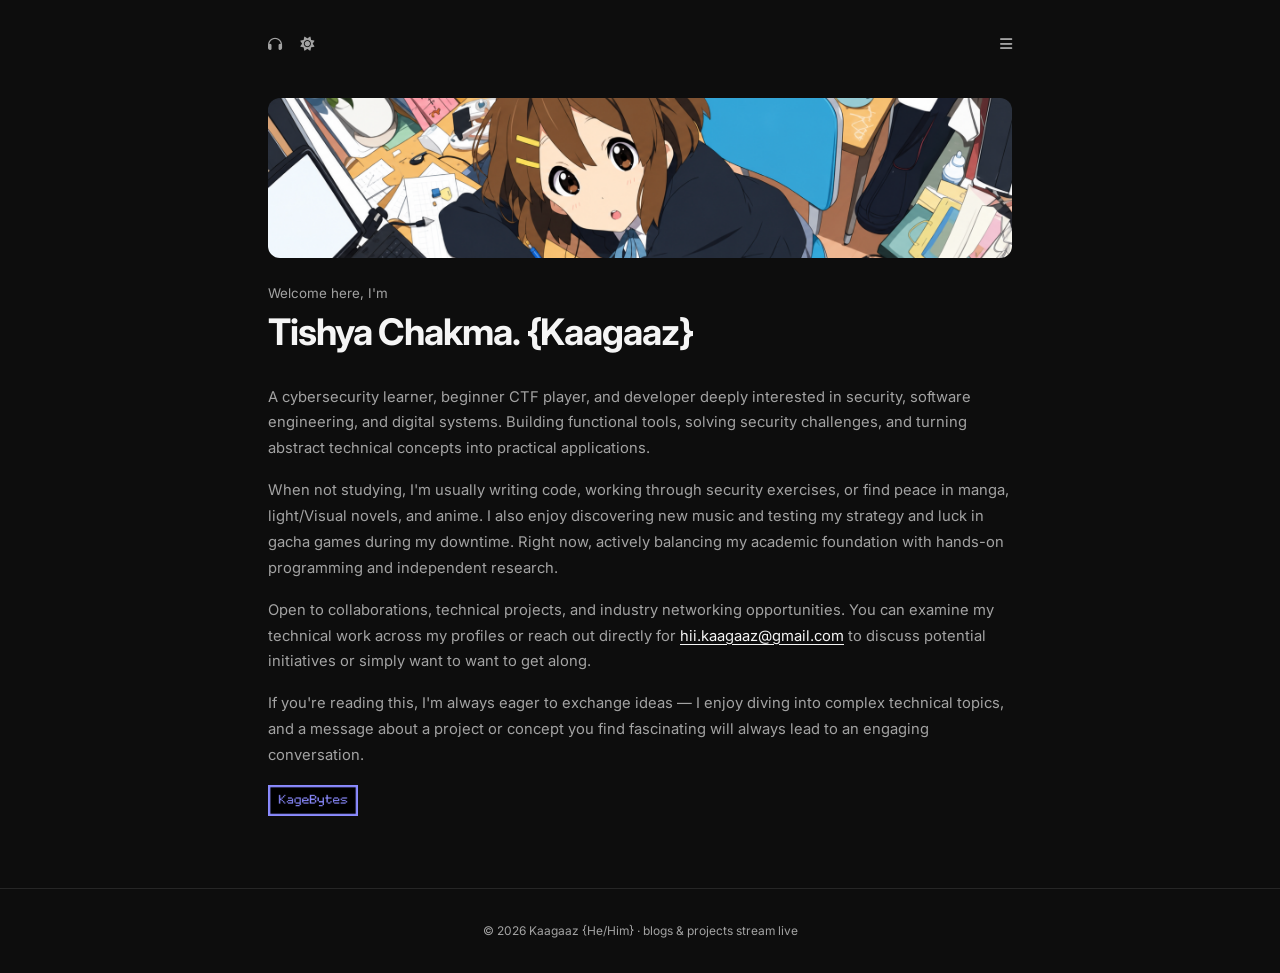
<file: index.html>
<!DOCTYPE html>
<html lang="en">
<head>
    <meta charset="UTF-8">
    <meta name="viewport" content="width=device-width, initial-scale=1.0">
    <title>About Me | Kaagaaz</title>

    <!-- Google Fonts -->
    <link rel="preconnect" href="https://fonts.googleapis.com">
    <link rel="preconnect" href="https://fonts.gstatic.com" crossorigin>
    <link href="https://fonts.googleapis.com/css2?family=Inter:wght@300;400;500;600;700&display=swap" rel="stylesheet">

    <!-- Font Awesome -->
    <link rel="stylesheet" href="https://cdnjs.cloudflare.com/ajax/libs/font-awesome/6.5.1/css/all.min.css">

    <!-- CSS -->
    <link rel="stylesheet" href="style.css?v=9">
</head>
<body>

<!-- Prevent Theme Flicker -->
<script>
if (localStorage.getItem("theme") !== "light") {
    document.body.classList.add("dark-mode");
}
</script>

<header class="navbar">
    <div class="nav-container">
        <div class="nav-menu">
            <button id="menu-toggle" class="icon-btn" aria-label="Open menu" aria-expanded="false" aria-controls="nav-links" title="Menu">
                <i class="fa-solid fa-bars"></i>
            </button>
            <nav class="nav-links" id="nav-links">
            <a href="index.html" class="nav-item active">About</a>
            <a href="projects.html" class="nav-item">Projects</a>
            <a href="blog.html" class="nav-item">Blog</a>
            <a href="find-me.html" class="nav-item">Find Me</a>
        </nav>
        </div>

        <div class="nav-actions">
            <button id="music-toggle" class="icon-btn" aria-label="Toggle music" title="Toggle Music">
                <i class="fa-solid fa-headphones"></i>
            </button>
            <button id="theme-toggle" class="icon-btn" aria-label="Toggle theme" title="Toggle Theme">
                <i class="fa-solid fa-moon"></i>
            </button>
        </div>
    </div>

    <audio id="bgm" loop>
        <source src="bgm.mp3" type="audio/mpeg">
    </audio>
</header>

<main class="container">
    <!-- Standalone Banner Container -->
    <div class="banner-wrapper" id="banner-slider">
        <img src="photos/Hero Banner 1.png" alt="Hero Banner 1" class="hero-banner active">
        <img src="photos/banner2.png" alt="Hero Banner 2" class="hero-banner">
        <img src="photos/Hero Banner 3.png" alt="Hero Banner 3" class="hero-banner">
        <img src="photos/banner4.png" alt="Hero Banner 3" class="hero-banner">
        <img src="photos/banner5.png" alt="Hero Banner 3" class="hero-banner">
        <img src="photos/banner6.png" alt="Hero Banner 3" class="hero-banner">
    </div>

    <section class="about-hero">
        <span class="greeting">Welcome here, I'm</span>
        <h1 class="name">Tishya Chakma. {Kaagaaz}</h1>
        <p class="bio-paragraph">
            A cybersecurity learner, beginner CTF player, and developer deeply interested in security, software engineering, and digital systems. Building functional tools, solving security challenges, and turning abstract technical concepts into practical applications. 
        </p>
        <p class="bio-paragraph">
            When not studying, I'm usually writing code, working through security exercises, or find peace in manga, light/Visual novels, and anime. I also enjoy discovering new music and testing my strategy and luck in gacha games during my downtime. Right now, actively balancing my academic foundation with hands-on programming and independent research. 
        </p>
        <p class="bio-paragraph">
            Open to collaborations, technical projects, and industry networking opportunities. You can examine my technical work across my profiles or reach out directly for <a href="mailto:hii.kaagaaz@gmail.com">hii.kaagaaz@gmail.com</a> to discuss potential initiatives or simply want to want to get along.
        </p>
        <p class="bio-paragraph">
            If you're reading this, I'm always eager to exchange ideas — I enjoy diving into complex technical topics, and a message about a project or concept you find fascinating will always lead to an engaging conversation.  
        </p>

            <!-- Badge -->  
            <div class="webring-row">
                <a href="https://kagebytes.vercel.app/" target="_blank" rel="noopener" class="my-button" title="KageBytes">
                    <img src="photos/KageBytesBadge.png" alt="KageBytes">
                </a>
            </div>
    </section>
</main>

<footer class="site-footer">
    <p>© 2026 Kaagaaz {He/Him} · blogs &amp; projects stream live</p>
</footer>

<!-- Banner Slideshow -->
<script>
(function () {
    const slider = document.getElementById("banner-slider");
    if (!slider) return;

    const slides = slider.querySelectorAll(".hero-banner");
    const FIRST_DELAY = 2000; // ms before the FIRST slide change (quick, so visitors notice it)
    const INTERVAL = 3300;    // ms between slides after that (normal loop)
    let current = 0;
    let timer;
    let firstDone = false;

    // When the old slide finishes sliding out, send it back to the right
    slides.forEach((slide) => {
        slide.addEventListener("animationend", () => {
            if (slide.classList.contains("leaving")) {
                slide.classList.remove("leaving");
            }
        });
    });

    function goTo(index) {
        const oldSlide = slides[current];
        current = (index + slides.length) % slides.length;
        const newSlide = slides[current];
        if (oldSlide === newSlide) return;

        oldSlide.classList.remove("active", "entering");
        oldSlide.classList.add("leaving");

        newSlide.classList.remove("leaving");
        newSlide.classList.add("active", "entering");
    }

    function schedule(delay) {
        clearTimeout(timer);
        timer = setTimeout(() => {
            goTo(current + 1);
            firstDone = true;
            schedule(INTERVAL);
        }, delay);
    }

    function start() { schedule(firstDone ? INTERVAL : FIRST_DELAY); }
    function stop()  { clearTimeout(timer); }

    // Pause while hovering
    slider.addEventListener("mouseenter", stop);
    slider.addEventListener("mouseleave", start);

    // Pause when the tab is hidden
    document.addEventListener("visibilitychange", () => {
        document.hidden ? stop() : start();
    });

    if (slides.length > 1) start();
})();
</script>

<!-- JavaScript -->
<script src="script.js?v=6"></script>

</body>
</html>
</file>
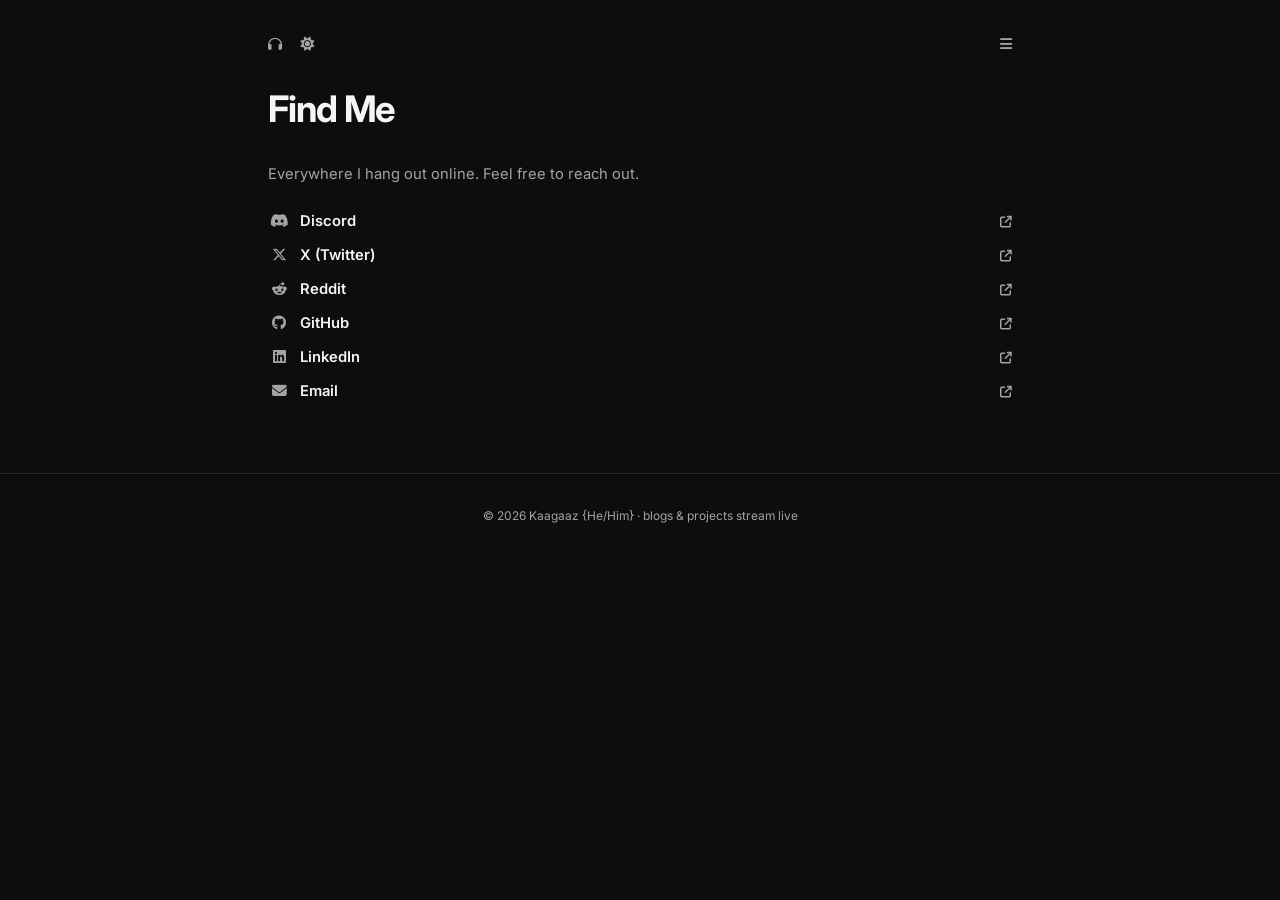
<file: Find-me.html>
<!DOCTYPE html>
<html lang="en">
<head>
    <meta charset="UTF-8">
    <meta name="viewport" content="width=device-width, initial-scale=1.0">
    <title>Find Me | Kaagaaz</title>
    <meta name="description" content="Find Kaagaaz across the internet — social profiles and contact.">

    <!-- Google Fonts -->
    <link rel="preconnect" href="https://fonts.googleapis.com">
    <link rel="preconnect" href="https://fonts.gstatic.com" crossorigin>
    <link href="https://fonts.googleapis.com/css2?family=Inter:wght@300;400;500;600;700&display=swap" rel="stylesheet">

    <!-- Font Awesome -->
    <link rel="stylesheet" href="https://cdnjs.cloudflare.com/ajax/libs/font-awesome/6.5.1/css/all.min.css">

    <!-- CSS -->
    <link rel="stylesheet" href="style.css?v=6">
</head>
<body class="findme-page">

<!-- Prevent Theme Flicker -->
<script>
if (localStorage.getItem("theme") !== "light") {
    document.body.classList.add("dark-mode");
}
</script>

<header class="navbar">
    <div class="nav-container">
        

        <div class="nav-menu">
            <button id="menu-toggle" class="icon-btn" aria-label="Open menu" aria-expanded="false" aria-controls="nav-links" title="Menu">
                <i class="fa-solid fa-bars"></i>
            </button>
            <nav class="nav-links" id="nav-links">
            <a href="index.html" class="nav-item">About</a>
            <a href="projects.html" class="nav-item">Projects</a>
            <a href="blog.html" class="nav-item">Blog</a>
            <a href="find-me.html" class="nav-item active">Find Me</a>
        </nav>
        </div>

        <div class="nav-actions">
            <button id="music-toggle" class="icon-btn" aria-label="Toggle music" title="Toggle Music">
                <i class="fa-solid fa-headphones"></i>
            </button>
            <button id="theme-toggle" class="icon-btn" aria-label="Toggle theme" title="Toggle Theme">
                <i class="fa-solid fa-moon"></i>
            </button>
        </div>
    </div>

    <audio id="bgm" loop>
        <source src="bgm.mp3" type="audio/mpeg">
    </audio>
</header>

<main class="container">
    <section id="find-me" class="about-hero feed-section">
        <header class="hero-header">
            <h1 class="name">Find Me</h1>
            <p class="bio-paragraph">Everywhere I hang out online. Feel free to reach out.</p>
        </header>

        <section class="projects-grid">
            <a href="https://discord.com/users/1470676347805503501" target="_blank" rel="noopener" class="project-card find-card">
                <div class="card-top">
                    <h3 class="card-title"><i class="fa-brands fa-discord find-icon"></i>Discord</h3>
                    <i class="fa-solid fa-arrow-up-right-from-square card-icon"></i>
                </div>
            </a>
            <a href="https://x.com/The_kaagaaz" target="_blank" rel="noopener" class="project-card find-card">
                <div class="card-top">
                    <h3 class="card-title"><i class="fa-brands fa-x-twitter find-icon"></i>X (Twitter)</h3>
                    <i class="fa-solid fa-arrow-up-right-from-square card-icon"></i>
                </div>
            </a>
            <a href="https://www.reddit.com/user/Dizzy-Cup2755/" target="_blank" rel="noopener" class="project-card find-card">
                <div class="card-top">
                    <h3 class="card-title"><i class="fa-brands fa-reddit-alien find-icon"></i>Reddit</h3>
                    <i class="fa-solid fa-arrow-up-right-from-square card-icon"></i>
                </div>
            </a>
            <a href="https://github.com/Kaagaaz" target="_blank" rel="noopener" class="project-card find-card">
                <div class="card-top">
                    <h3 class="card-title"><i class="fa-brands fa-github find-icon"></i>GitHub</h3>
                    <i class="fa-solid fa-arrow-up-right-from-square card-icon"></i>
                </div>
            </a>
            <a href="https://www.linkedin.com/in/tishya-chakma" target="_blank" rel="noopener" class="project-card find-card">
                <div class="card-top">
                    <h3 class="card-title"><i class="fa-brands fa-linkedin find-icon"></i>LinkedIn</h3>
                    <i class="fa-solid fa-arrow-up-right-from-square card-icon"></i>
                </div>
            </a>
            <a href="mailto:hii.kaagaaz@gmail.com" class="project-card find-card">
                <div class="card-top">
                    <h3 class="card-title"><i class="fa-solid fa-envelope find-icon"></i>Email</h3>
                    <i class="fa-solid fa-arrow-up-right-from-square card-icon"></i>
                </div>
            </a>
        </section>
    </section>
</main>

<footer class="site-footer">
    <p>© 2026 Kaagaaz {He/Him} · blogs &amp; projects stream live</p>
</footer>

<script src="script.js?v=6"></script>
</body>
</html>
</file>
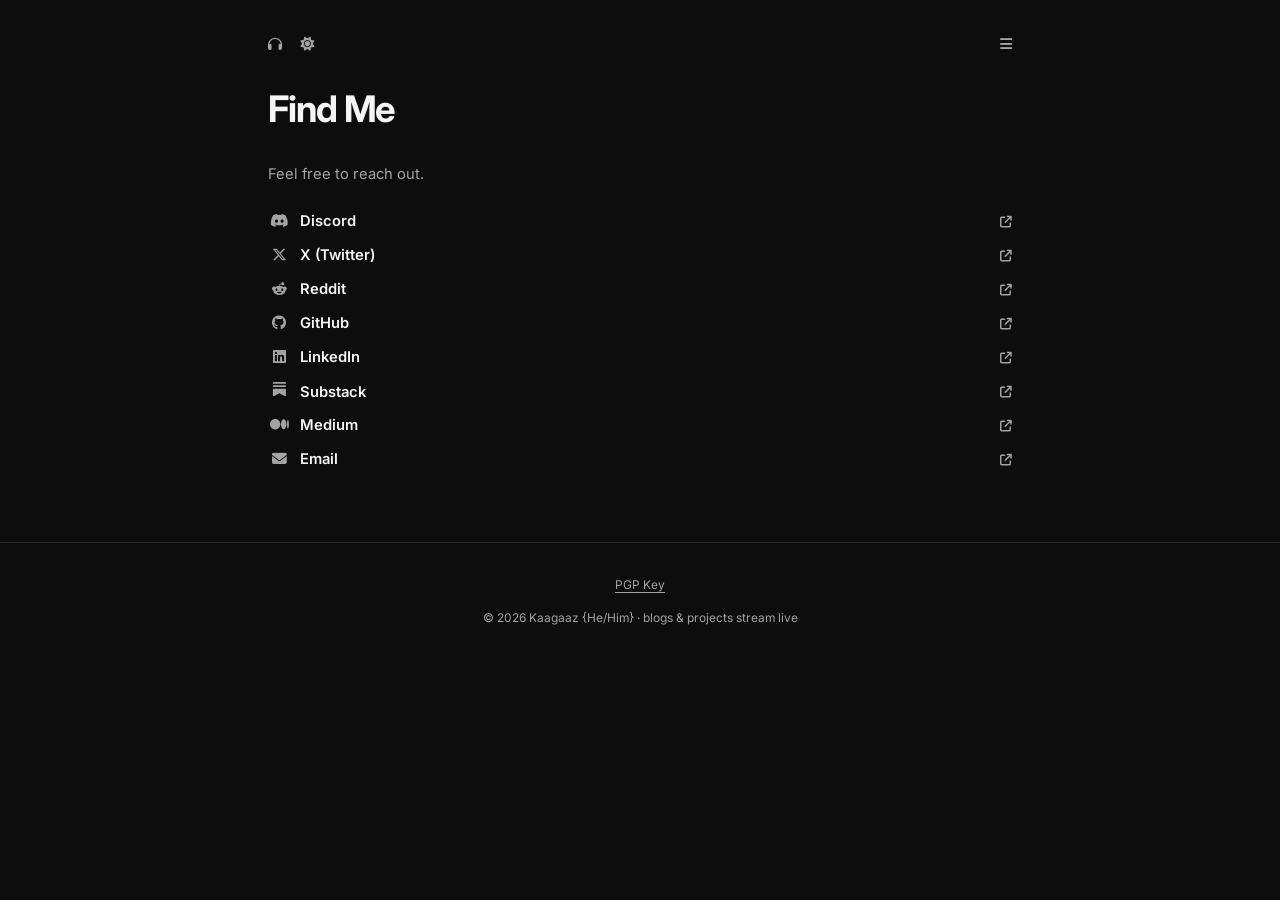
<file: find-me.html>
<!DOCTYPE html>
<html lang="en">
<head>
    <meta charset="UTF-8">
    <meta name="viewport" content="width=device-width, initial-scale=1.0">
    <title>Find Me | Kaagaaz</title>
    <meta name="description" content="Find Kaagaaz across the internet — social profiles and contact.">

    <!-- Google Fonts -->
    <link rel="preconnect" href="https://fonts.googleapis.com">
    <link rel="preconnect" href="https://fonts.gstatic.com" crossorigin>
    <link href="https://fonts.googleapis.com/css2?family=Inter:wght@300;400;500;600;700&display=swap" rel="stylesheet">

    <!-- Font Awesome -->
    <link rel="stylesheet" href="https://cdnjs.cloudflare.com/ajax/libs/font-awesome/6.5.1/css/all.min.css">

    <!-- CSS -->
    <link rel="stylesheet" href="style.css?v=14">
</head>
<body class="findme-page">

<!-- Prevent Theme Flicker -->
<script>
if (localStorage.getItem("theme") !== "light") {
    document.body.classList.add("dark-mode");
}
</script>

<header class="navbar">
    <div class="nav-container">
        

        <div class="nav-menu">
            <button id="menu-toggle" class="icon-btn" aria-label="Open menu" aria-expanded="false" aria-controls="nav-links" title="Menu">
                <i class="fa-solid fa-bars"></i>
            </button>
            <nav class="nav-links" id="nav-links">
            <a href="index.html" class="nav-item">About</a>
            <a href="projects.html" class="nav-item">Projects</a>
            <a href="blog.html" class="nav-item">Blog</a>
            <a href="find-me.html" class="nav-item active">Find Me</a>
        </nav>
        </div>

        <div class="nav-actions">
            <button id="music-toggle" class="icon-btn" aria-label="Toggle music" title="Toggle Music">
                <i class="fa-solid fa-headphones"></i>
            </button>
            <button id="theme-toggle" class="icon-btn" aria-label="Toggle theme" title="Toggle Theme">
                <i class="fa-solid fa-moon"></i>
            </button>
        </div>
    </div>

    <audio id="bgm" loop>
        <source src="bgm.mp3" type="audio/mpeg">
    </audio>
</header>

<main class="container">
    <section id="find-me" class="about-hero feed-section">
        <header class="hero-header">
            <h1 class="name">Find Me</h1>
            <p class="bio-paragraph">Feel free to reach out.</p>
        </header>

        <section class="projects-grid">
            <a href="https://discord.com/users/1470676347805503501" target="_blank" rel="noopener" class="project-card find-card">
                <div class="card-top">
                    <h3 class="card-title"><i class="fa-brands fa-discord find-icon"></i>Discord</h3>
                    <i class="fa-solid fa-arrow-up-right-from-square card-icon"></i>
                </div>
            </a>
            <a href="https://x.com/The_kaagaaz" target="_blank" rel="noopener" class="project-card find-card">
                <div class="card-top">
                    <h3 class="card-title"><i class="fa-brands fa-x-twitter find-icon"></i>X (Twitter)</h3>
                    <i class="fa-solid fa-arrow-up-right-from-square card-icon"></i>
                </div>
            </a>
            <a href="https://www.reddit.com/user/Dizzy-Cup2755/" target="_blank" rel="noopener" class="project-card find-card">
                <div class="card-top">
                    <h3 class="card-title"><i class="fa-brands fa-reddit-alien find-icon"></i>Reddit</h3>
                    <i class="fa-solid fa-arrow-up-right-from-square card-icon"></i>
                </div>
            </a>
            <a href="https://github.com/Kaagaaz" target="_blank" rel="noopener" class="project-card find-card">
                <div class="card-top">
                    <h3 class="card-title"><i class="fa-brands fa-github find-icon"></i>GitHub</h3>
                    <i class="fa-solid fa-arrow-up-right-from-square card-icon"></i>
                </div>
            </a>
            <a href="https://www.linkedin.com/in/tishya-chakma" target="_blank" rel="noopener" class="project-card find-card">
                <div class="card-top">
                    <h3 class="card-title"><i class="fa-brands fa-linkedin find-icon"></i>LinkedIn</h3>
                    <i class="fa-solid fa-arrow-up-right-from-square card-icon"></i>
                </div>

            <a href="https://substack.com/@kaagaaz8" target="_blank" rel="noopener" class="project-card find-card">
    <div class="card-top">
        <h3 class="card-title"><span class="find-icon"><svg xmlns="http://www.w3.org/2000/svg" viewBox="0 0 24 24" fill="currentColor" style="width:1em;height:1em;display:block;margin:auto;"><path d="M22.539 8.242H1.46V5.406h21.08v2.836zM1.46 10.812V24L12 18.11 22.54 24V10.812H1.46zM22.54 0H1.46v2.836h21.08V0z"/></svg></span>Substack</h3>
        <i class="fa-solid fa-arrow-up-right-from-square card-icon"></i>
    </div>
            </a>
                
            <a href="https://medium.com/@kaagaaz" target="_blank" rel="noopener" class="project-card find-card">
                <div class="card-top">
                    <h3 class="card-title"><i class="fa-brands fa-medium find-icon"></i>Medium</h3>
                    <i class="fa-solid fa-arrow-up-right-from-square card-icon"></i>
                </div>
            </a>
            <a href="mailto:hii.kaagaaz@gmail.com" class="project-card find-card">
                <div class="card-top">
                    <h3 class="card-title"><i class="fa-solid fa-envelope find-icon"></i>Email</h3>
                    <i class="fa-solid fa-arrow-up-right-from-square card-icon"></i>
                </div>
            </a>
        </section>
    </section>
</main>

<footer class="site-footer">
    <p class="pgp-line"><a href="kaagaaz_pgp.txt" target="_blank" rel="noopener" class="pgp-link">PGP Key</a></p>
    <p>© 2026 Kaagaaz {He/Him} · blogs &amp; projects stream live</p>
</footer>

<script src="script.js?v=6"></script>
</body>
</html>
</file>
<file: style.css>
/* Core Theme Variables */
:root {
  --bg-color: #fafafa;
  --text-primary: #171717;
  --text-secondary: #555555;
  --border-color: #e5e5e5;
  --font-main: 'Inter', -apple-system, BlinkMacSystemFont, "Segoe UI", Roboto, sans-serif;
  --max-width: 800px;
}

body.dark-mode {
  --bg-color: #0d0d0d;
  --text-primary: #f5f5f5;
  --text-secondary: #a3a3a3;
  --border-color: #262626;
}

/* Base Styles */
* {
  box-sizing: border-box;
  margin: 0;
  padding: 0;
}

body {
  background-color: var(--bg-color);
  color: var(--text-primary);
  font-family: var(--font-main);
  line-height: 1.7;
  transition: background-color 0.3s ease, color 0.3s ease;
  font-size: 14px; /* Scaled down base font */
}

.container {
  max-width: var(--max-width);
  margin: 0 auto;
  padding: 0 28px;
  width: 100%;
}

/* Navbar */
.navbar {
  padding: 32px 28px;
  max-width: var(--max-width);
  margin: 0 auto;
}

.nav-container {
  display: flex;
  flex-direction: row-reverse; /* menu button right, actions left */
  justify-content: space-between;
  align-items: center;
}

.brand-logo {
  font-weight: 600;
  font-size: 0.88rem;
  text-decoration: none;
  color: var(--text-primary);
}

.webring-section { margin-top: 15px; }

.webring-row {
  display: flex;
  flex-wrap: wrap;
  align-items: center;
  gap: 9px 15px;
}

.webring {
  display: inline-flex;
  align-items: center;
  gap: 8px;
}

.webring img {
  display: block;
  width: 55px;
  height: 9px;
  image-rendering: pixelated;
}

.my-button img {
  display: block;
  width: var(--my-button-width, 90px);
  height: auto;
  border: 1px solid #8b8bff;
  transition: transform 0.2s ease;
}





.nav-menu {
  position: relative;
}

.nav-links {
  position: absolute;
  top: calc(100% + 10px);
  right: 0;
  min-width: 150px;
  display: none;
  flex-direction: column;
  gap: 2px;
  padding: 6px;
  border: 1px solid var(--border-color);
  border-radius: 12px;
  background: var(--bg-color);
  z-index: 100;
}

.nav-links.open {
  display: flex;
}

.nav-item {
  padding: 9px 14px;
  border-radius: 8px;
  text-decoration: none;
  color: var(--text-secondary);
  font-size: 0.836rem;
  transition: color 0.2s ease;
}

.nav-item.active, 
.nav-item:hover {
  color: var(--text-primary);
}

.nav-item.active {
  background: var(--border-color);
}

.nav-actions {
  display: flex;
  gap: 18px;
}

.icon-btn {
  background: none;
  border: none;
  color: var(--text-secondary);
  cursor: pointer;
  font-size: 0.88rem;
  transition: color 0.2s ease;
}

.icon-btn:hover {
  color: var(--text-primary);
}

/* Banner Styling (slide-from-right slideshow) */
.banner-wrapper {
  position: relative;
  width: 100%;
  height: 160px;
  overflow: hidden;
  border-radius: 12px;
  margin-top: 10px;
  margin-bottom: 24px;
}

.hero-banner {
  position: absolute;
  inset: 0;
  width: 100%;
  height: 100%;
  object-fit: cover;
  object-position: center;
  display: block;
  transform: translateX(100%); /* waiting off-screen on the right */
}

/* Slide currently shown */
.hero-banner.active {
  transform: translateX(0);
}

/* New slide comes in from the right */
.hero-banner.entering {
  animation: bannerSlideIn 0.8s ease-in-out forwards;
}

/* Old slide leaves to the left */
.hero-banner.leaving {
  animation: bannerSlideOut 0.8s ease-in-out forwards;
}

@keyframes bannerSlideIn {
  from { transform: translateX(100%); }
  to   { transform: translateX(0); }
}

@keyframes bannerSlideOut {
  from { transform: translateX(0); }
  to   { transform: translateX(-100%); }
}

/* Respect users who prefer reduced motion */
@media (prefers-reduced-motion: reduce) {
  .hero-banner.entering,
  .hero-banner.leaving {
    animation: none;
  }
  .hero-banner.leaving {
    transform: translateX(100%);
  }
}

/* Hero Section Typography */
.about-hero {
  padding: 0 0 24px;
}

.greeting {
  color: var(--text-secondary);
  font-size: 0.836rem;
  display: block;
  margin-bottom: 6px;
}

.name {
  font-size: 2.288rem;
  font-weight: 700;
  letter-spacing: -0.03em;
  margin-bottom: 2rem; /* Increased spacing below your name */
  line-height: 1.15;
}

/* Links inside paragraphs follow the theme (white in dark, near-black in light) */
p a {
  color: var(--text-primary);
  text-decoration: underline;
  text-underline-offset: 3px;
}

/* Keep the same color after being clicked */
p a:visited {
  color: var(--text-primary);
}


.bio-paragraph {
  font-size: 0.924rem;
  color: var(--text-secondary);
  line-height: 1.75;
  margin-bottom: 1rem; /* Tighter paragraph spacing */
  word-break: break-word;
}

/* Social Links */
.social-links {
  display: flex;
  gap: 20px;
  font-size: 1.1rem;
  margin-top: 24px;
}

.social-links a {
  color: var(--text-secondary);
  transition: color 0.2s ease, transform 0.2s ease;
}

.social-links a:hover {
  color: var(--text-primary);
  transform: translateY(-2px);
}

/* ==========================================
   Projects Card Grid Layout
   ========================================== */
.projects-grid {
  display: grid;
  grid-template-columns: repeat(auto-fill, minmax(280px, 1fr));
  gap: 20px;
  margin-top: 28px;
}

.project-card {
  background-color: transparent;
  border: 1px solid var(--border-color);
  border-radius: 10px;
  padding: 24px;
  display: flex;
  flex-direction: column;
  justify-content: space-between;
  cursor: pointer;
  transition: transform 0.2s ease, border-color 0.2s ease;
}

.project-card:hover {
  transform: translateY(-3px);
  border-color: var(--text-secondary);
}

.card-top {
  display: flex;
  justify-content: space-between;
  align-items: flex-start;
  gap: 12px;
  margin-bottom: 12px;
}

.card-title {
  font-size: 1.012rem;
  font-weight: 600;
  color: var(--text-primary);
  line-height: 1.35;
}

.card-icon {
  font-size: 0.748rem;
  color: var(--text-secondary);
  transition: transform 0.2s ease;
}

.project-card:hover .card-icon {
  transform: translate(2px, -2px);
  color: var(--text-primary);
}

.card-desc {
  font-size: 0.836rem;
  color: var(--text-secondary);
  line-height: 1.6;
  margin-bottom: 20px;
}

.card-footer {
  display: flex;
  align-items: center;
}

.card-tag {
  font-size: 0.722rem;
  font-weight: 500;
  color: var(--text-secondary);
  display: flex;
  align-items: center;
  gap: 6px;
  transition: color 0.2s ease;
}

.project-card:hover .card-tag {
  color: var(--text-primary);
}

/* ==========================================
   Blog Feed List Layout
   ========================================== */
.blog-list {
  display: flex;
  flex-direction: column;
  gap: 28px;
  margin-top: 28px;
}

.blog-item {
  border-bottom: 1px solid var(--border-color);
  padding-bottom: 24px;
  transition: opacity 0.2s ease;
}

.blog-item:last-child {
  border-bottom: none;
}

.blog-item:hover {
  opacity: 0.8;
}

.blog-title {
  font-size: 1.056rem;
  font-weight: 600;
  color: var(--text-primary);
  line-height: 1.3;
}

.blog-title a {
  color: var(--text-primary);
  text-decoration: none;
}

.blog-snippet {
  color: var(--text-secondary);
  font-size: 0.836rem;
  line-height: 1.6;
  margin-top: 6px;
}

.blog-date {
  font-size: 0.704rem;
  color: var(--text-secondary);
  letter-spacing: 0.05em;
  display: block;
  margin-bottom: 6px;
}

.feed-message {
  color: var(--text-secondary);
  font-size: 0.88rem;
}

/* ==========================================
   Single Post/Project View & Markdown
   ========================================== */
.single-view {
  padding: 16px 0 32px;
  width: 100%;
}

#back-btn {
  background: none;
  border: none;
  color: var(--text-secondary);
  font-family: var(--font-main);
  font-weight: 500;
  transition: color 0.2s ease, transform 0.2s ease;
}

#back-btn:hover {
  color: var(--text-primary);
  transform: translateX(-3px);
}

.markdown-body {
  font-size: 0.862rem; /* Scaled down content text */
  line-height: 1.7;
  color: var(--text-secondary);
}

.markdown-body img {
  max-width: 100% !important;
  height: auto !important;
  border-radius: 8px;
  margin: 20px 0;
  display: block;
}

.markdown-body h1,
.markdown-body h2,
.markdown-body h3,
.markdown-body h4 {
  color: var(--text-primary);
  font-weight: 600;
  margin: 28px 0 12px;
  letter-spacing: -0.01em;
}

.markdown-body h1 { font-size: 1.32rem; }
.markdown-body h2 { font-size: 1.1rem; }
.markdown-body h3 { font-size: 0.968rem; }

.markdown-body p {
  margin-bottom: 16px;
}

.markdown-body ul, 
.markdown-body ol {
  margin: 0 0 16px 24px;
}

.markdown-body li {
  margin-bottom: 6px;
}

.markdown-body a {
  color: var(--text-primary);
  text-decoration: underline;
  text-underline-offset: 3px;
}

.markdown-body blockquote {
  border-left: 2px solid var(--border-color);
  padding-left: 16px;
  margin: 20px 0;
  font-style: italic;
}

.markdown-body code {
  font-family: monospace;
  font-size: 0.88em;
  background-color: var(--border-color);
  padding: 2px 5px;
  border-radius: 4px;
  color: var(--text-primary);
}

.markdown-body pre {
  background-color: var(--border-color);
  padding: 16px;
  border-radius: 6px;
  overflow-x: auto;
  margin: 20px 0;
}

.markdown-body pre code {
  background-color: transparent;
  padding: 0;
}

/* Footer */
.site-footer {
  text-align: center;
  padding: 32px 0;
  color: var(--text-secondary);
  font-size: 0.748rem;
  border-top: 1px solid var(--border-color);
  margin-top: 48px;
}

/* ==========================================
   Mobile Responsive Adjustments (< 768px)
   ========================================== */
@media (max-width: 768px) {
  body {
    font-size: 13px; /* Compact base font for phone screens */
    line-height: 1.65;
  }

  .container,
  .navbar {
    padding-left: 18px;
    padding-right: 18px;
  }

  .navbar {
    padding-top: 20px;
    padding-bottom: 20px;
  }

  .banner-wrapper {
    height: 130px; /* Slimmer height on mobile screens */
    margin-bottom: 18px;
  }

  .about-hero {
    padding-top: 0;
    padding-bottom: 16px;
  }

  .name {
    font-size: 1.628rem;
    margin-bottom: 1.25rem;
  }

  .bio-paragraph {
    font-size: 0.836rem;
    line-height: 1.65;
    margin-bottom: 1rem;
  }

  .projects-grid {
    grid-template-columns: 1fr;
    gap: 14px;
    margin-top: 20px;
  }

  .project-card {
    padding: 18px;
  }

  .card-title {
    font-size: 0.924rem;
  }

  .card-desc {
    font-size: 0.792rem;
    margin-bottom: 14px;
  }

  .blog-list {
    gap: 20px;
    margin-top: 20px;
  }

  .blog-title {
    font-size: 0.968rem;
  }

  .blog-snippet {
    font-size: 0.792rem;
  }

  .markdown-body {
    font-size: 0.81rem;
    line-height: 1.65;
  }

  .markdown-body h1 { font-size: 1.188rem; }
  .markdown-body h2 { font-size: 1.012rem; }
  .markdown-body h3 { font-size: 0.898rem; }

  .markdown-body pre {
    padding: 12px;
  }
}


/* Find Me page cards */
.find-card {
  text-decoration: none;
  color: inherit;
}

.find-card .card-desc {
  margin-bottom: 0;
}

.find-icon {
  margin-right: 10px;
  color: var(--text-secondary);
}


.find-card .card-top {
  margin-bottom: 0;
  align-items: center;
}

.find-card .card-desc {
  margin-top: 12px;
}

/* Find Me page: plain link list (no cards, no hover effects) */
.findme-page .projects-grid {
  grid-template-columns: 1fr;
  gap: 18px;
  margin-top: 24px;
}

.findme-page .find-card {
  background: transparent;
  border: none;
  border-radius: 0;
  padding: 0;
  transition: none;
}

.findme-page .find-card:hover {
  transform: none;
  border-color: transparent;
}

.findme-page .find-card .card-top {
  display: grid;
  grid-template-columns: 1fr auto;
  column-gap: 16px;
  align-items: center;
  margin-bottom: 0;
}

.findme-page .find-icon {
  display: inline-block;
  width: 22px;
  text-align: center;
}

.findme-page .find-card .card-icon {
  transition: none;
}

.findme-page .find-card:hover .card-icon {
  transform: none;
  color: var(--text-secondary);
}

/* PGP key link (footer) */
.pgp-line {
  margin-bottom: 12px;
}

.pgp-link {
  color: var(--text-secondary);
  text-decoration: underline;
  text-underline-offset: 3px;
}
ight: 1.65;
    margin-bottom: 1rem;
  }

  .projects-grid {
    grid-template-columns: 1fr;
    gap: 14px;
    margin-top: 20px;
  }

  .project-card {
    padding: 18px;
  }

  .card-title {
    font-size: 0.924rem;
  }

  .card-desc {
    font-size: 0.792rem;
    margin-bottom: 14px;
  }

  .blog-list {
    gap: 20px;
    margin-top: 20px;
  }

  .blog-title {
    font-size: 0.968rem;
  }

  .blog-snippet {
    font-size: 0.792rem;
  }

  .markdown-body {
    font-size: 0.81rem;
    line-height: 1.65;
  }

  .markdown-body h1 { font-size: 1.188rem; }
  .markdown-body h2 { font-size: 1.012rem; }
  .markdown-body h3 { font-size: 0.898rem; }

  .markdown-body pre {
    padding: 12px;
  }
}


/* Find Me page cards */
.find-card {
  text-decoration: none;
  color: inherit;
}

.find-card .card-desc {
  margin-bottom: 0;
}

.find-icon {
  margin-right: 10px;
  color: var(--text-secondary);
}


.find-card .card-top {
  margin-bottom: 0;
  align-items: center;
}

.find-card .card-desc {
  margin-top: 12px;
}

/* Find Me page: one card per row */
.findme-page .projects-grid {
  grid-template-columns: 1fr;
  gap: 14px;
}
ns: 1fr;
    gap: 14px;
    margin-top: 20px;
  }

  .project-card {
    padding: 18px;
  }

  .card-title {
    font-size: 0.924rem;
  }

  .card-desc {
    font-size: 0.792rem;
    margin-bottom: 14px;
  }

  .blog-list {
    gap: 20px;
    margin-top: 20px;
  }

  .blog-title {
    font-size: 0.968rem;
  }

  .blog-snippet {
    font-size: 0.792rem;
  }

  .markdown-body {
    font-size: 0.81rem;
    line-height: 1.65;
  }

  .markdown-body h1 { font-size: 1.188rem; }
  .markdown-body h2 { font-size: 1.012rem; }
  .markdown-body h3 { font-size: 0.898rem; }

  .markdown-body pre {
    padding: 12px;
  }
}


/* Find Me page cards */
.find-card {
  text-decoration: none;
  color: inherit;
}

.find-card .card-desc {
  margin-bottom: 0;
}

.find-icon {
  margin-right: 10px;
  color: var(--text-secondary);
}


.find-card .card-top {
  margin-bottom: 0;
  align-items: center;
}

.find-card .card-desc {
  margin-top: 12px;
}
ns: 1fr;
    gap: 14px;
    margin-top: 20px;
  }

  .project-card {
    padding: 18px;
  }

  .card-title {
    font-size: 0.924rem;
  }

  .card-desc {
    font-size: 0.792rem;
    margin-bottom: 14px;
  }

  .blog-list {
    gap: 20px;
    margin-top: 20px;
  }

  .blog-title {
    font-size: 0.968rem;
  }

  .blog-snippet {
    font-size: 0.792rem;
  }

  .markdown-body {
    font-size: 0.81rem;
    line-height: 1.65;
  }

  .markdown-body h1 { font-size: 1.188rem; }
  .markdown-body h2 { font-size: 1.012rem; }
  .markdown-body h3 { font-size: 0.898rem; }

  .markdown-body pre {
    padding: 12px;
  }
}


/* Find Me page cards */
.find-card {
  text-decoration: none;
  color: inherit;
}

.find-card .card-desc {
  margin-bottom: 0;
}

.find-icon {
  margin-right: 10px;
  color: var(--text-secondary);
}


ns: 1fr;
    gap: 14px;
    margin-top: 20px;
  }

  .project-card {
    padding: 18px;
  }

  .card-title {
    font-size: 0.924rem;
  }

  .card-desc {
    font-size: 0.792rem;
    margin-bottom: 14px;
  }

  .blog-list {
    gap: 20px;
    margin-top: 20px;
  }

  .blog-title {
    font-size: 0.968rem;
  }

  .blog-snippet {
    font-size: 0.792rem;
  }

  .markdown-body {
    font-size: 0.81rem;
    line-height: 1.65;
  }

  .markdown-body h1 { font-size: 1.188rem; }
  .markdown-body h2 { font-size: 1.012rem; }
  .markdown-body h3 { font-size: 0.898rem; }

  .markdown-body pre {
    padding: 12px;
  }
}
  .markdown-body h2 { font-size: 1.012rem; }
  .markdown-body h3 { font-size: 0.898rem; }

  .markdown-body pre {
    padding: 12px;
  }
}

.findme-page .projects-grid {
  grid-template-columns: 1fr;
  gap: 14px;
}

/* PGP key link (footer) */
.pgp-line {
  margin-bottom: 12px;
}

.pgp-link {
  color: var(--text-secondary);
  text-decoration: underline;
  text-underline-offset: 3px;
  transition: color 0.2s ease;
}

.pgp-link:hover {
  color: var(--text-primary);
}
ns: 1fr;
    gap: 14px;
    margin-top: 20px;
  }

  .project-card {
    padding: 18px;
  }

  .card-title {
    font-size: 0.924rem;
  }

  .card-desc {
    font-size: 0.792rem;
    margin-bottom: 14px;
  }

  .blog-list {
    gap: 20px;
    margin-top: 20px;
  }

  .blog-title {
    font-size: 0.968rem;
  }

  .blog-snippet {
    font-size: 0.792rem;
  }

  .markdown-body {
    font-size: 0.81rem;
    line-height: 1.65;
  }

  .markdown-body h1 { font-size: 1.188rem; }
  .markdown-body h2 { font-size: 1.012rem; }
  .markdown-body h3 { font-size: 0.898rem; }

  .markdown-body pre {
    padding: 12px;
  }
}


/* Find Me page cards */
.find-card {
  text-decoration: none;
  color: inherit;
}

.find-card .card-desc {
  margin-bottom: 0;
}

.find-icon {
  margin-right: 10px;
  color: var(--text-secondary);
}

.find-card:hover .find-icon {
  color: var(--text-primary);
}

.find-card .card-top {
  margin-bottom: 0;
  align-items: center;
}

.find-card .card-desc {
  margin-top: 12px;
}

/* Find Me page: one card per row */
.findme-page .projects-grid {
  grid-template-columns: 1fr;
  gap: 14px;
}
ns: 1fr;
    gap: 14px;
    margin-top: 20px;
  }

  .project-card {
    padding: 18px;
  }

  .card-title {
    font-size: 0.924rem;
  }

  .card-desc {
    font-size: 0.792rem;
    margin-bottom: 14px;
  }

  .blog-list {
    gap: 20px;
    margin-top: 20px;
  }

  .blog-title {
    font-size: 0.968rem;
  }

  .blog-snippet {
    font-size: 0.792rem;
  }

  .markdown-body {
    font-size: 0.81rem;
    line-height: 1.65;
  }

  .markdown-body h1 { font-size: 1.188rem; }
  .markdown-body h2 { font-size: 1.012rem; }
  .markdown-body h3 { font-size: 0.898rem; }

  .markdown-body pre {
    padding: 12px;
  }
}


/* Find Me page cards */
.find-card {
  text-decoration: none;
  color: inherit;
}

.find-card .card-desc {
  margin-bottom: 0;
}

.find-icon {
  margin-right: 10px;
  color: var(--text-secondary);
}

.find-card:hover .find-icon {
  color: var(--text-primary);
}

.find-card .card-top {
  margin-bottom: 0;
  align-items: center;
}

.find-card .card-desc {
  margin-top: 12px;
}
ns: 1fr;
    gap: 14px;
    margin-top: 20px;
  }

  .project-card {
    padding: 18px;
  }

  .card-title {
    font-size: 0.924rem;
  }

  .card-desc {
    font-size: 0.792rem;
    margin-bottom: 14px;
  }

  .blog-list {
    gap: 20px;
    margin-top: 20px;
  }

  .blog-title {
    font-size: 0.968rem;
  }

  .blog-snippet {
    font-size: 0.792rem;
  }

  .markdown-body {
    font-size: 0.81rem;
    line-height: 1.65;
  }

  .markdown-body h1 { font-size: 1.188rem; }
  .markdown-body h2 { font-size: 1.012rem; }
  .markdown-body h3 { font-size: 0.898rem; }

  .markdown-body pre {
    padding: 12px;
  }
}


/* Find Me page cards */
.find-card {
  text-decoration: none;
  color: inherit;
}

.find-card .card-desc {
  margin-bottom: 0;
}

.find-icon {
  margin-right: 10px;
  color: var(--text-secondary);
}

.find-card:hover .find-icon {
  color: var(--text-primary);
}
ns: 1fr;
    gap: 14px;
    margin-top: 20px;
  }

  .project-card {
    padding: 18px;
  }

  .card-title {
    font-size: 0.924rem;
  }

  .card-desc {
    font-size: 0.792rem;
    margin-bottom: 14px;
  }

  .blog-list {
    gap: 20px;
    margin-top: 20px;
  }

  .blog-title {
    font-size: 0.968rem;
  }

  .blog-snippet {
    font-size: 0.792rem;
  }

  .markdown-body {
    font-size: 0.81rem;
    line-height: 1.65;
  }

  .markdown-body h1 { font-size: 1.188rem; }
  .markdown-body h2 { font-size: 1.012rem; }
  .markdown-body h3 { font-size: 0.898rem; }

  .markdown-body pre {
    padding: 12px;
  }
}
  .markdown-body h2 { font-size: 1.012rem; }
  .markdown-body h3 { font-size: 0.898rem; }

  .markdown-body pre {
    padding: 12px;
  }
}

.findme-page .projects-grid {
  grid-template-columns: 1fr;
  gap: 14px;
}
ns: 1fr;
    gap: 14px;
    margin-top: 20px;
  }

  .project-card {
    padding: 18px;
  }

  .card-title {
    font-size: 0.924rem;
  }

  .card-desc {
    font-size: 0.792rem;
    margin-bottom: 14px;
  }

  .blog-list {
    gap: 20px;
    margin-top: 20px;
  }

  .blog-title {
    font-size: 0.968rem;
  }

  .blog-snippet {
    font-size: 0.792rem;
  }

  .markdown-body {
    font-size: 0.81rem;
    line-height: 1.65;
  }

  .markdown-body h1 { font-size: 1.188rem; }
  .markdown-body h2 { font-size: 1.012rem; }
  .markdown-body h3 { font-size: 0.898rem; }

  .markdown-body pre {
    padding: 12px;
  }
}


/* Find Me page cards */
.find-card {
  text-decoration: none;
  color: inherit;
}

.find-card .card-desc {
  margin-bottom: 0;
}

.find-icon {
  margin-right: 10px;
  color: var(--text-secondary);
}


.find-card .card-top {
  margin-bottom: 0;
  align-items: center;
}

.find-card .card-desc {
  margin-top: 12px;
}

/* Find Me page: one card per row */
.findme-page .projects-grid {
  grid-template-columns: 1fr;
  gap: 14px;
}
ns: 1fr;
    gap: 14px;
    margin-top: 20px;
  }

  .project-card {
    padding: 18px;
  }

  .card-title {
    font-size: 0.924rem;
  }

  .card-desc {
    font-size: 0.792rem;
    margin-bottom: 14px;
  }

  .blog-list {
    gap: 20px;
    margin-top: 20px;
  }

  .blog-title {
    font-size: 0.968rem;
  }

  .blog-snippet {
    font-size: 0.792rem;
  }

  .markdown-body {
    font-size: 0.81rem;
    line-height: 1.65;
  }

  .markdown-body h1 { font-size: 1.188rem; }
  .markdown-body h2 { font-size: 1.012rem; }
  .markdown-body h3 { font-size: 0.898rem; }

  .markdown-body pre {
    padding: 12px;
  }
}


/* Find Me page cards */
.find-card {
  text-decoration: none;
  color: inherit;
}

.find-card .card-desc {
  margin-bottom: 0;
}

.find-icon {
  margin-right: 10px;
  color: var(--text-secondary);
}



.find-card .card-top {
  margin-bottom: 0;
  align-items: center;
}

.find-card .card-desc {
  margin-top: 12px;
}
ns: 1fr;
    gap: 14px;
    margin-top: 20px;
  }

  .project-card {
    padding: 18px;
  }

  .card-title {
    font-size: 0.924rem;
  }

  .card-desc {
    font-size: 0.792rem;
    margin-bottom: 14px;
  }

  .blog-list {
    gap: 20px;
    margin-top: 20px;
  }

  .blog-title {
    font-size: 0.968rem;
  }

  .blog-snippet {
    font-size: 0.792rem;
  }

  .markdown-body {
    font-size: 0.81rem;
    line-height: 1.65;
  }

  .markdown-body h1 { font-size: 1.188rem; }
  .markdown-body h2 { font-size: 1.012rem; }
  .markdown-body h3 { font-size: 0.898rem; }

  .markdown-body pre {
    padding: 12px;
  }
}


/* Find Me page cards */
.find-card {
  text-decoration: none;
  color: inherit;
}

.find-card .card-desc {
  margin-bottom: 0;
}

.find-icon {
  margin-right: 10px;
  color: var(--text-secondary);
}


ns: 1fr;
    gap: 14px;
    margin-top: 20px;
  }

  .project-card {
    padding: 18px;
  }

  .card-title {
    font-size: 0.924rem;
  }

  .card-desc {
    font-size: 0.792rem;
    margin-bottom: 14px;
  }

  .blog-list {
    gap: 20px;
    margin-top: 20px;
  }

  .blog-title {
    font-size: 0.968rem;
  }

  .blog-snippet {
    font-size: 0.792rem;
  }

  .markdown-body {
    font-size: 0.81rem;
    line-height: 1.65;
  }

  .markdown-body h1 { font-size: 1.188rem; }
  .markdown-body h2 { font-size: 1.012rem; }
  .markdown-body h3 { font-size: 0.898rem; }

  .markdown-body pre {
    padding: 12px;
  }
}
  .markdown-body h2 { font-size: 1.012rem; }
  .markdown-body h3 { font-size: 0.898rem; }

  .markdown-body pre {
    padding: 12px;
  }
}

.findme-page .projects-grid {
  grid-template-columns: 1fr;
  gap: 14px;
}

/* PGP key link (footer) */
.pgp-line {
  margin-bottom: 12px;
}

.pgp-link {
  color: var(--text-secondary);
  text-decoration: underline;
  text-underline-offset: 3px;
  transition: color 0.2s ease;
}

.pgp-link:hover {
  color: var(--text-primary);
}
ns: 1fr;
    gap: 14px;
    margin-top: 20px;
  }

  .project-card {
    padding: 18px;
  }

  .card-title {
    font-size: 0.924rem;
  }

  .card-desc {
    font-size: 0.792rem;
    margin-bottom: 14px;
  }

  .blog-list {
    gap: 20px;
    margin-top: 20px;
  }

  .blog-title {
    font-size: 0.968rem;
  }

  .blog-snippet {
    font-size: 0.792rem;
  }

  .markdown-body {
    font-size: 0.81rem;
    line-height: 1.65;
  }

  .markdown-body h1 { font-size: 1.188rem; }
  .markdown-body h2 { font-size: 1.012rem; }
  .markdown-body h3 { font-size: 0.898rem; }

  .markdown-body pre {
    padding: 12px;
  }
}


/* Find Me page cards */
.find-card {
  text-decoration: none;
  color: inherit;
}

.find-card .card-desc {
  margin-bottom: 0;
}

.find-icon {
  margin-right: 10px;
  color: var(--text-secondary);
}



.find-card .card-top {
  margin-bottom: 0;
  align-items: center;
}

.find-card .card-desc {
  margin-top: 12px;
}

/* Find Me page: one card per row */
.findme-page .projects-grid {
  grid-template-columns: 1fr;
  gap: 14px;
}
ns: 1fr;
    gap: 14px;
    margin-top: 20px;
  }

  .project-card {
    padding: 18px;
  }

  .card-title {
    font-size: 0.924rem;
  }

  .card-desc {
    font-size: 0.792rem;
    margin-bottom: 14px;
  }

  .blog-list {
    gap: 20px;
    margin-top: 20px;
  }

  .blog-title {
    font-size: 0.968rem;
  }

  .blog-snippet {
    font-size: 0.792rem;
  }

  .markdown-body {
    font-size: 0.81rem;
    line-height: 1.65;
  }

  .markdown-body h1 { font-size: 1.188rem; }
  .markdown-body h2 { font-size: 1.012rem; }
  .markdown-body h3 { font-size: 0.898rem; }

  .markdown-body pre {
    padding: 12px;
  }
}


/* Find Me page cards */
.find-card {
  text-decoration: none;
  color: inherit;
}

.find-card .card-desc {
  margin-bottom: 0;
}

.find-icon {
  margin-right: 10px;
  color: var(--text-secondary);
}


.find-card .card-top {
  margin-bottom: 0;
  align-items: center;
}

.find-card .card-desc {
  margin-top: 12px;
}
ns: 1fr;
    gap: 14px;
    margin-top: 20px;
  }

  .project-card {
    padding: 18px;
  }

  .card-title {
    font-size: 0.924rem;
  }

  .card-desc {
    font-size: 0.792rem;
    margin-bottom: 14px;
  }

  .blog-list {
    gap: 20px;
    margin-top: 20px;
  }

  .blog-title {
    font-size: 0.968rem;
  }

  .blog-snippet {
    font-size: 0.792rem;
  }

  .markdown-body {
    font-size: 0.81rem;
    line-height: 1.65;
  }

  .markdown-body h1 { font-size: 1.188rem; }
  .markdown-body h2 { font-size: 1.012rem; }
  .markdown-body h3 { font-size: 0.898rem; }

  .markdown-body pre {
    padding: 12px;
  }
}


/* Find Me page cards */
.find-card {
  text-decoration: none;
  color: inherit;
}

.find-card .card-desc {
  margin-bottom: 0;
}

.find-icon {
  margin-right: 10px;
  color: var(--text-secondary);
}


ns: 1fr;
    gap: 14px;
    margin-top: 20px;
  }

  .project-card {
    padding: 18px;
  }

  .card-title {
    font-size: 0.924rem;
  }

  .card-desc {
    font-size: 0.792rem;
    margin-bottom: 14px;
  }

  .blog-list {
    gap: 20px;
    margin-top: 20px;
  }

  .blog-title {
    font-size: 0.968rem;
  }

  .blog-snippet {
    font-size: 0.792rem;
  }

  .markdown-body {
    font-size: 0.81rem;
    line-height: 1.65;
  }

  .markdown-body h1 { font-size: 1.188rem; }
  .markdown-body h2 { font-size: 1.012rem; }
  .markdown-body h3 { font-size: 0.898rem; }

  .markdown-body pre {
    padding: 12px;
  }
}
  .markdown-body h2 { font-size: 1.012rem; }
  .markdown-body h3 { font-size: 0.898rem; }

  .markdown-body pre {
    padding: 12px;
  }
}

.findme-page .projects-grid {
  grid-template-columns: 1fr;
  gap: 14px;
}
</file>
